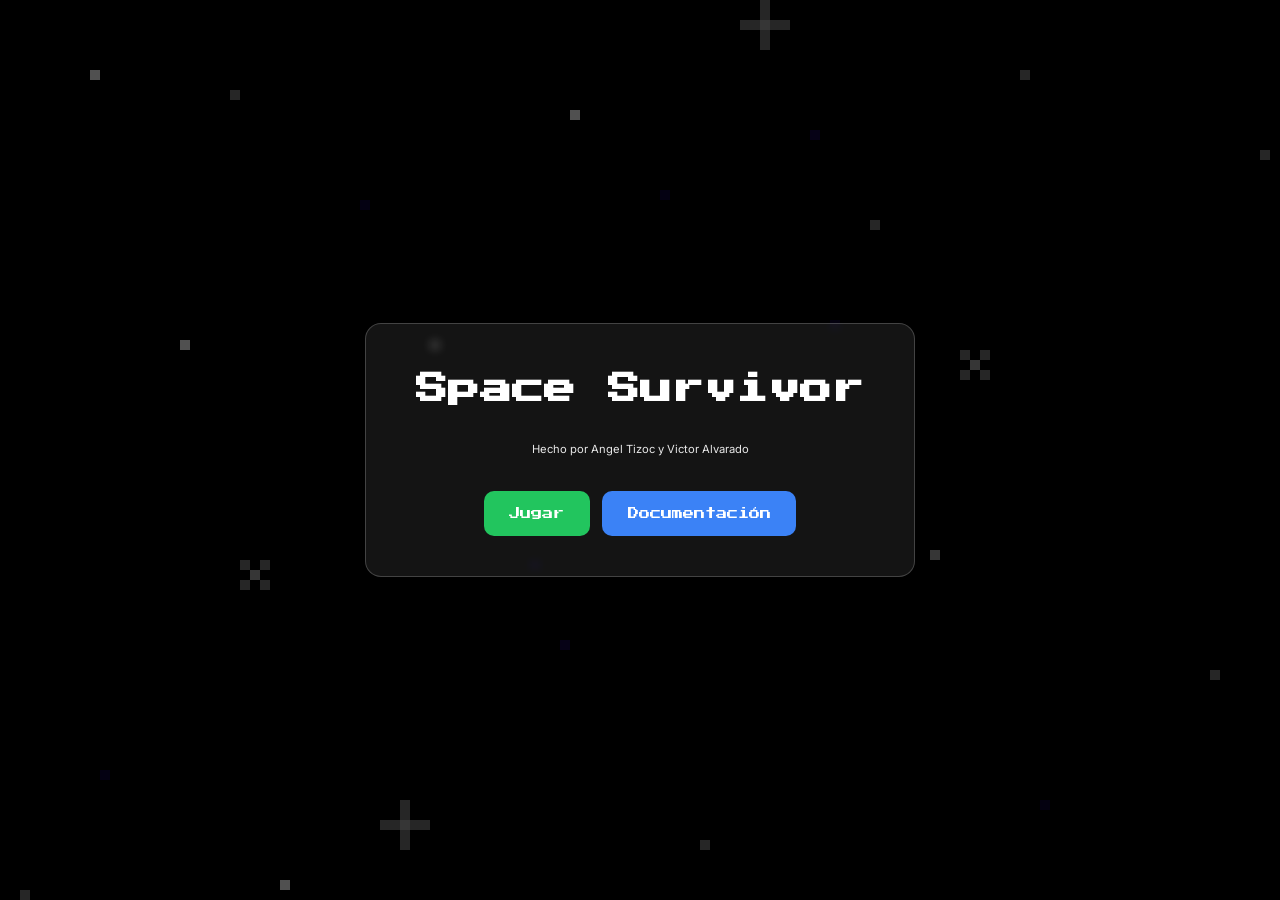
<file: index.html>
<!DOCTYPE html>
<html lang="es">
<head>
  <meta charset="UTF-8" />
  <meta name="viewport" content="width=device-width, initial-scale=1.0" />
  <title>Menú de inicio</title>
  <link rel="stylesheet" href="styles.css">
</head>
<body class="menu-page">
  <canvas id="menuBackground"></canvas>
  <main class="menu-card">
    <h1>Space Survivor</h1>
    <p>Hecho por Angel Tizoc y Victor Alvarado</p>
    <div class="menu-actions">
      <a class="menu-btn menu-btn-play" href="Screens/juego.html">Jugar</a>
      <a class="menu-btn menu-btn-docs" href="Screens/documentacion.html">Documentación</a>
    </div>
  </main>

  <script src="menu.js"></script>
</body>
</html>
</file>
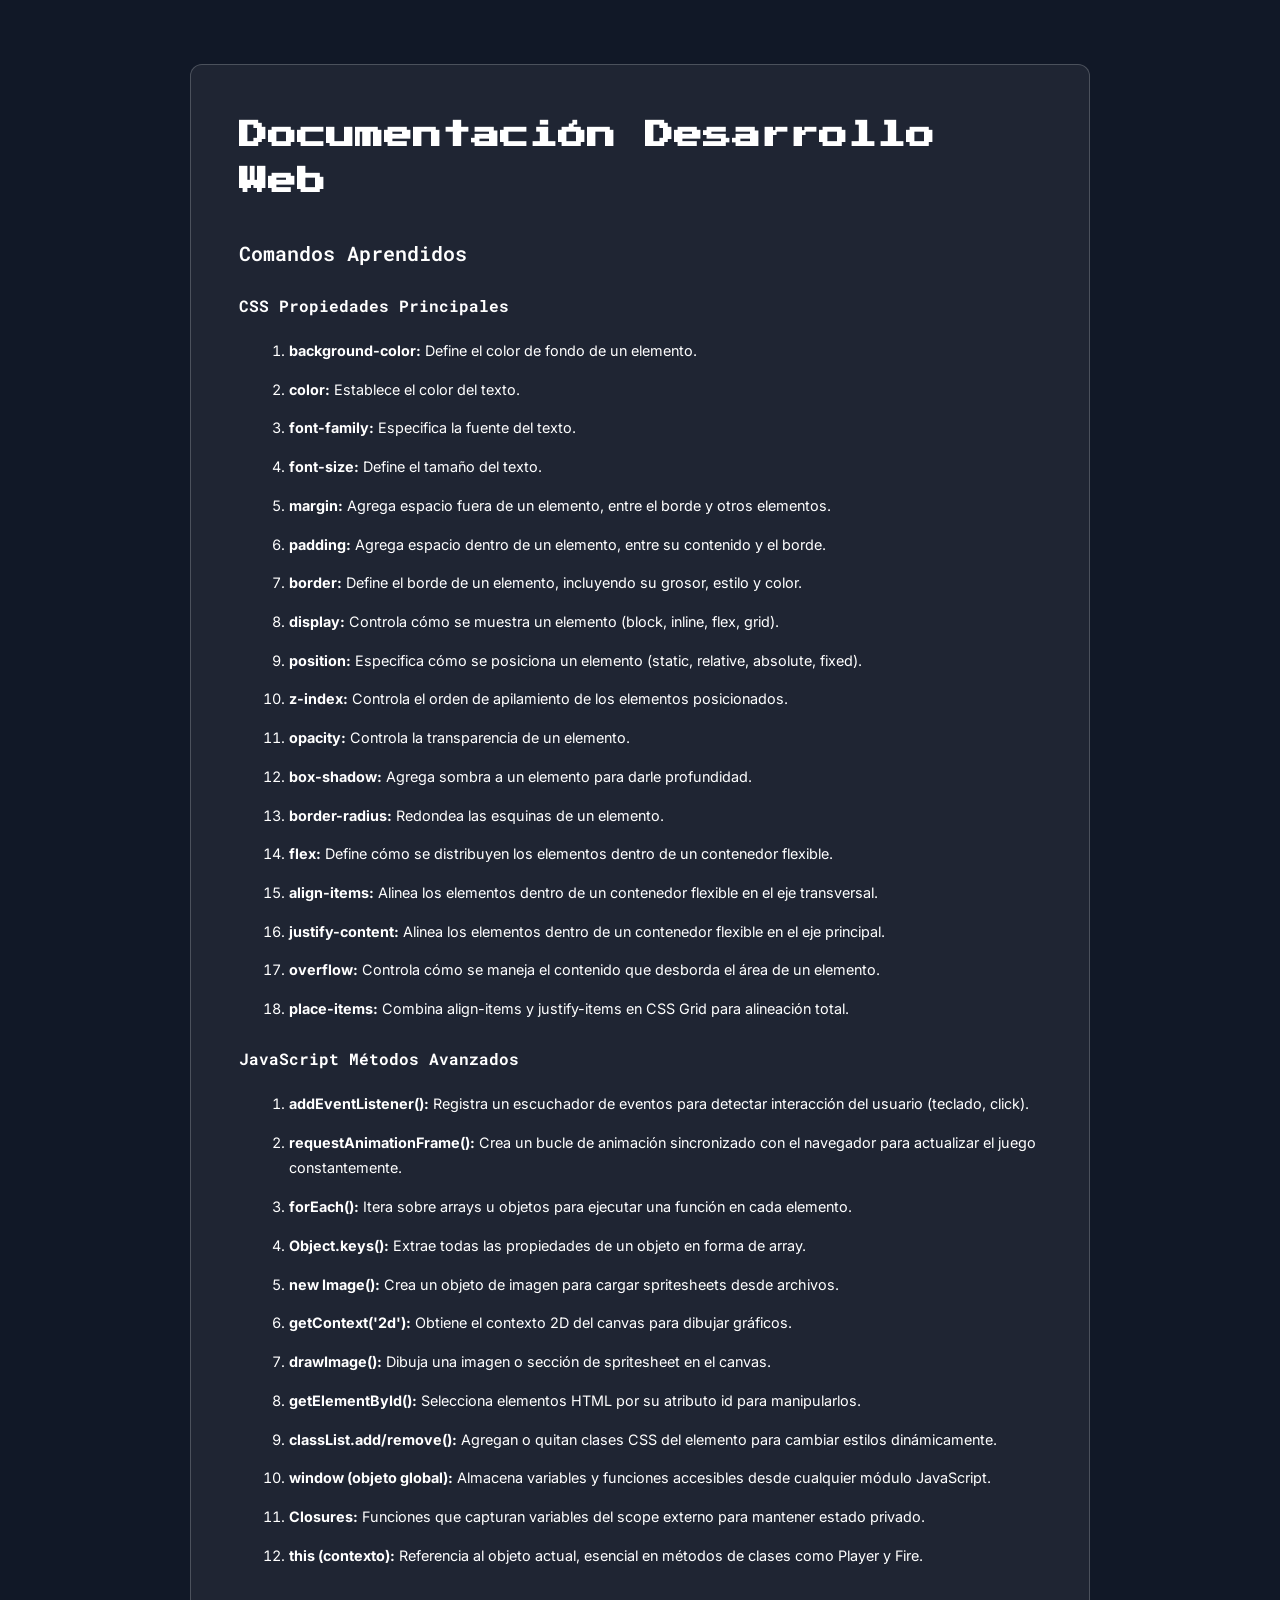
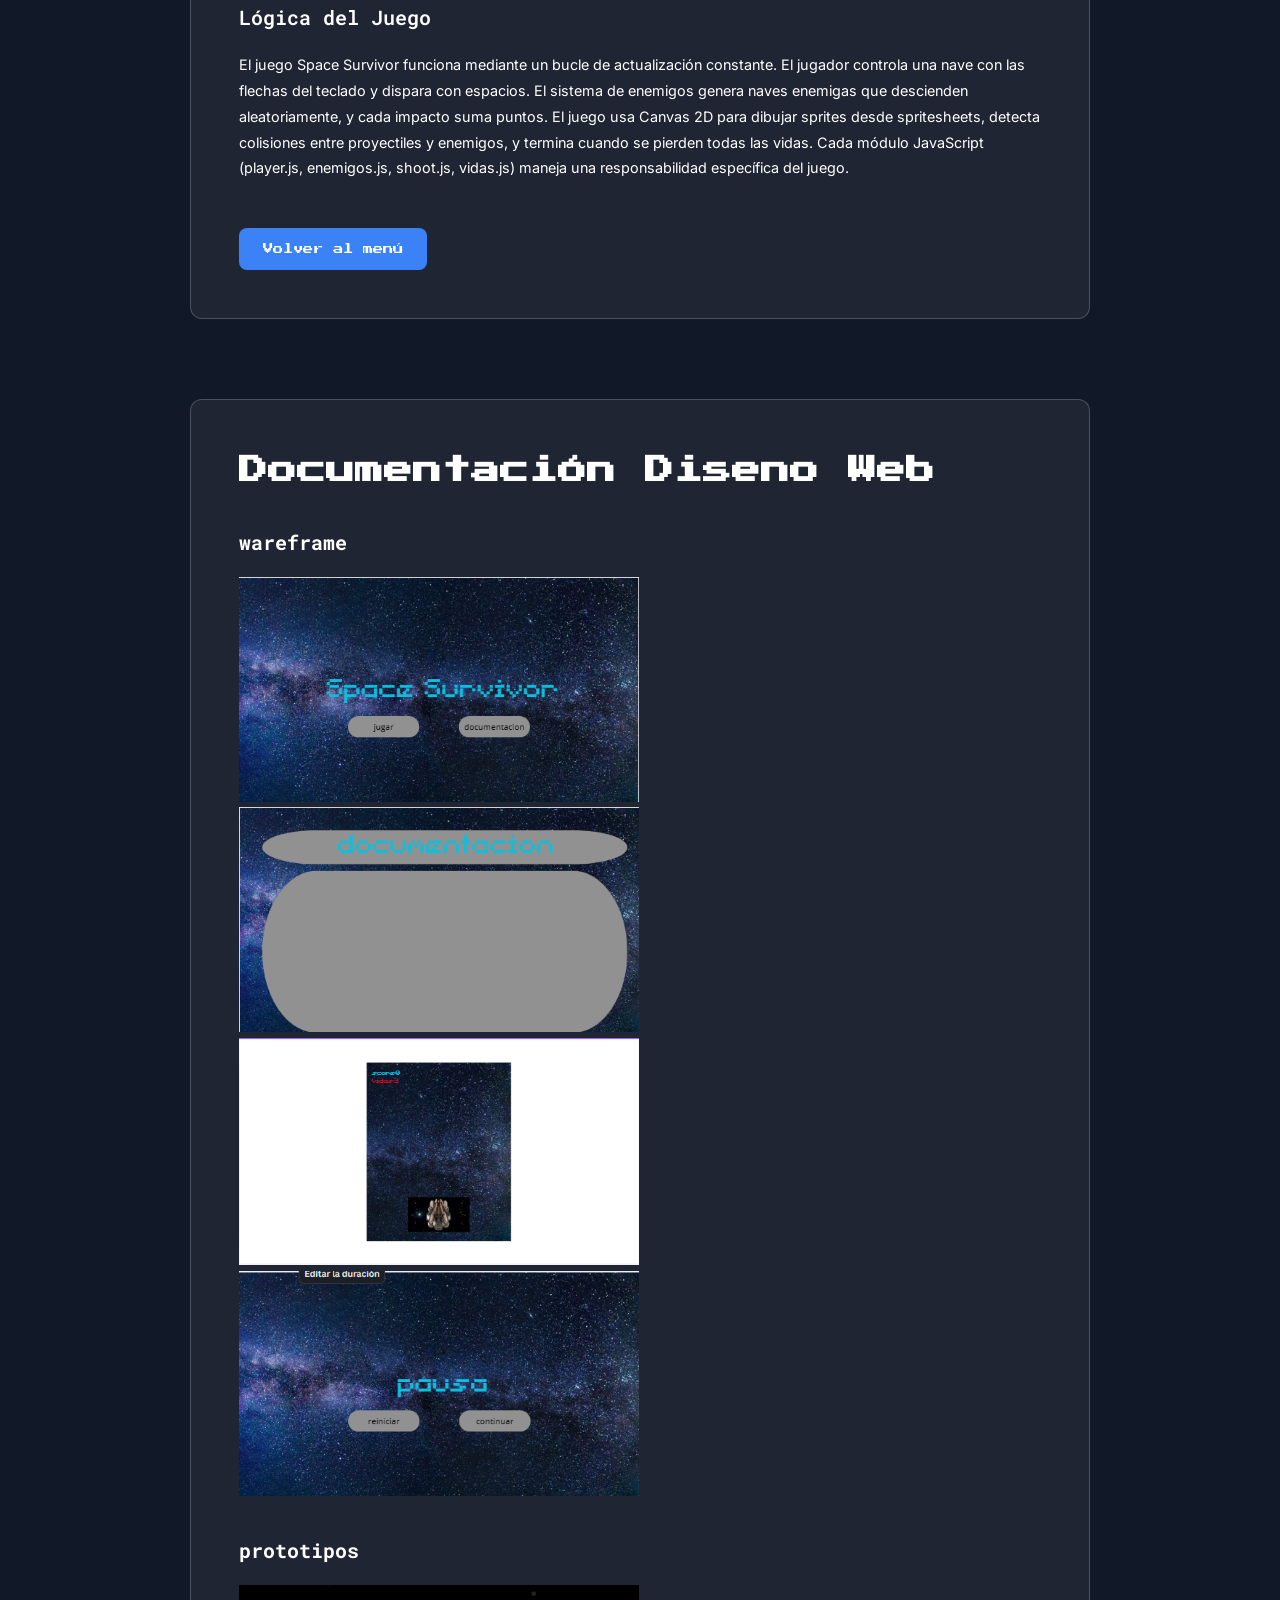
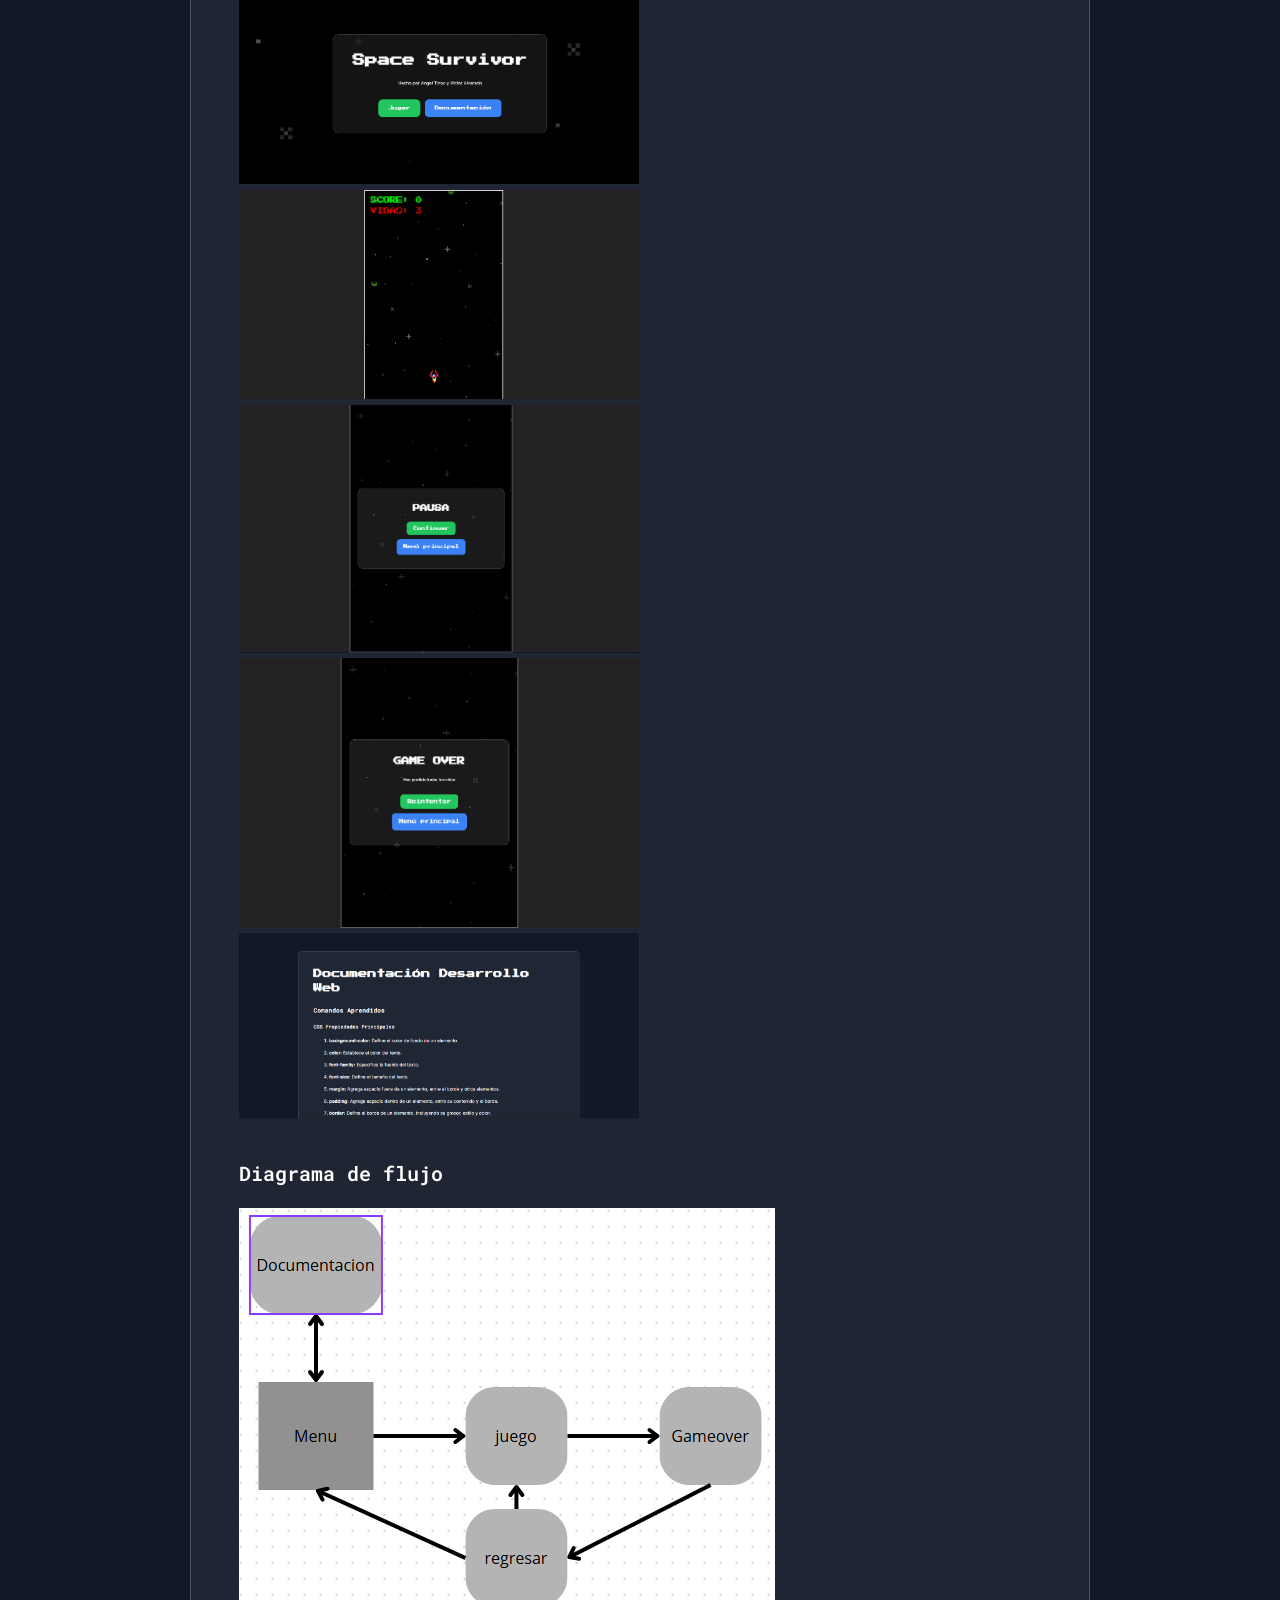
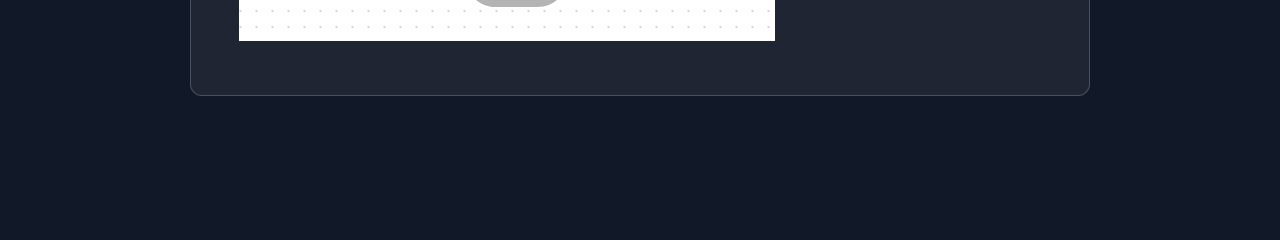
<file: Screens/documentacion.html>
<!DOCTYPE html>
<html lang="es">
<head>
  <meta charset="UTF-8" />
  <meta name="viewport" content="width=device-width, initial-scale=1.0" />
  <title>Documentación</title>
  <link rel="stylesheet" href="../styles.css">
</head>
<div>
<body class="docs-page">
  <main class="docs-card">
    <h1>Documentación Desarrollo Web</h1>
    
    <h2>Comandos Aprendidos</h2>
    
    <h3>CSS Propiedades Principales</h3>
    <ol>
      <li><strong>background-color:</strong> Define el color de fondo de un elemento.</li>
      <li><strong>color:</strong> Establece el color del texto.</li>
      <li><strong>font-family:</strong> Especifica la fuente del texto.</li>
      <li><strong>font-size:</strong> Define el tamaño del texto.</li>
      <li><strong>margin:</strong> Agrega espacio fuera de un elemento, entre el borde y otros elementos.</li>
      <li><strong>padding:</strong> Agrega espacio dentro de un elemento, entre su contenido y el borde.</li>
      <li><strong>border:</strong> Define el borde de un elemento, incluyendo su grosor, estilo y color.</li>
      <li><strong>display:</strong> Controla cómo se muestra un elemento (block, inline, flex, grid).</li>
      <li><strong>position:</strong> Especifica cómo se posiciona un elemento (static, relative, absolute, fixed).</li>
      <li><strong>z-index:</strong> Controla el orden de apilamiento de los elementos posicionados.</li>
      <li><strong>opacity:</strong> Controla la transparencia de un elemento.</li>
      <li><strong>box-shadow:</strong> Agrega sombra a un elemento para darle profundidad.</li>
      <li><strong>border-radius:</strong> Redondea las esquinas de un elemento.</li>
      <li><strong>flex:</strong> Define cómo se distribuyen los elementos dentro de un contenedor flexible.</li>
      <li><strong>align-items:</strong> Alinea los elementos dentro de un contenedor flexible en el eje transversal.</li>
      <li><strong>justify-content:</strong> Alinea los elementos dentro de un contenedor flexible en el eje principal.</li>
      <li><strong>overflow:</strong> Controla cómo se maneja el contenido que desborda el área de un elemento.</li>
      <li><strong>place-items:</strong> Combina align-items y justify-items en CSS Grid para alineación total.</li>
    </ol>

    <h3>JavaScript Métodos Avanzados</h3>
    <ol>
      <li><strong>addEventListener():</strong> Registra un escuchador de eventos para detectar interacción del usuario (teclado, click).</li>
      <li><strong>requestAnimationFrame():</strong> Crea un bucle de animación sincronizado con el navegador para actualizar el juego constantemente.</li>
      <li><strong>forEach():</strong> Itera sobre arrays u objetos para ejecutar una función en cada elemento.</li>
      <li><strong>Object.keys():</strong> Extrae todas las propiedades de un objeto en forma de array.</li>
      <li><strong>new Image():</strong> Crea un objeto de imagen para cargar spritesheets desde archivos.</li>
      <li><strong>getContext('2d'):</strong> Obtiene el contexto 2D del canvas para dibujar gráficos.</li>
      <li><strong>drawImage():</strong> Dibuja una imagen o sección de spritesheet en el canvas.</li>
      <li><strong>getElementById():</strong> Selecciona elementos HTML por su atributo id para manipularlos.</li>
      <li><strong>classList.add/remove():</strong> Agregan o quitan clases CSS del elemento para cambiar estilos dinámicamente.</li>
      <li><strong>window (objeto global):</strong> Almacena variables y funciones accesibles desde cualquier módulo JavaScript.</li>
      <li><strong>Closures:</strong> Funciones que capturan variables del scope externo para mantener estado privado.</li>
      <li><strong>this (contexto):</strong> Referencia al objeto actual, esencial en métodos de clases como Player y Fire.</li>
    </ol>

    <h2>Lógica del Juego</h2>
      <p>
        El juego Space Survivor funciona mediante un bucle de 
        actualización constante. El jugador controla una nave 
        con las flechas del teclado y dispara con espacios. El 
        sistema de enemigos genera naves enemigas que descienden 
        aleatoriamente, y cada impacto suma puntos. El juego usa 
        Canvas 2D para dibujar sprites desde spritesheets, 
        detecta colisiones entre proyectiles y enemigos, y 
        termina cuando se pierden todas las vidas. Cada módulo 
        JavaScript (player.js, enemigos.js, shoot.js, vidas.js) 
        maneja una responsabilidad específica del juego.</p>
    
    <a class="docs-back" href="../index.html">Volver al menú</a>
  </main>
</body>
</div>

<div>
<body class="docs-page">
  <main class="docs-card">
    <h1>Documentación Diseno Web</h1>
    <h2><strong>wareframe</strong></h2>
    <img src="../Assets/w1.png" alt="Wireframe del menu principal" width="400px">
    <img src="../Assets/w2.png" alt="Wireframe de la pantalla de juego" width="400px">
    <img src="../Assets/w3.png" alt="wireframe de la pantalla de game over" width="400px">
    <img src="../Assets/w4.png" alt="Wireframe de la pantalla de puntuaciones" width="400px">
    <h2><strong>prototipos</strong></h2>
    <img src="../Assets/p1.png" alt="Prototipo del menu principal" width="400px">
    <img src="../Assets/p2.png" alt="Prototipo de la pantalla de juego" width="400px">
    <img src="../Assets/p3.png" alt="Prototipo de la pantalla de game over" width="400px">
    <img src="../Assets/p4.png" alt="Prototipo de la pantalla de puntuaciones" width="400px">
    <img src="../Assets/p5.png" alt="prototipo documentacion" width="400px">
    <h2>Diagrama de flujo</h2>
    <img src="../Assets/diagramadeflujo.png" alt="Diagrama de flujo">
    
  </main>
</body>
</div>

</html>
</file>
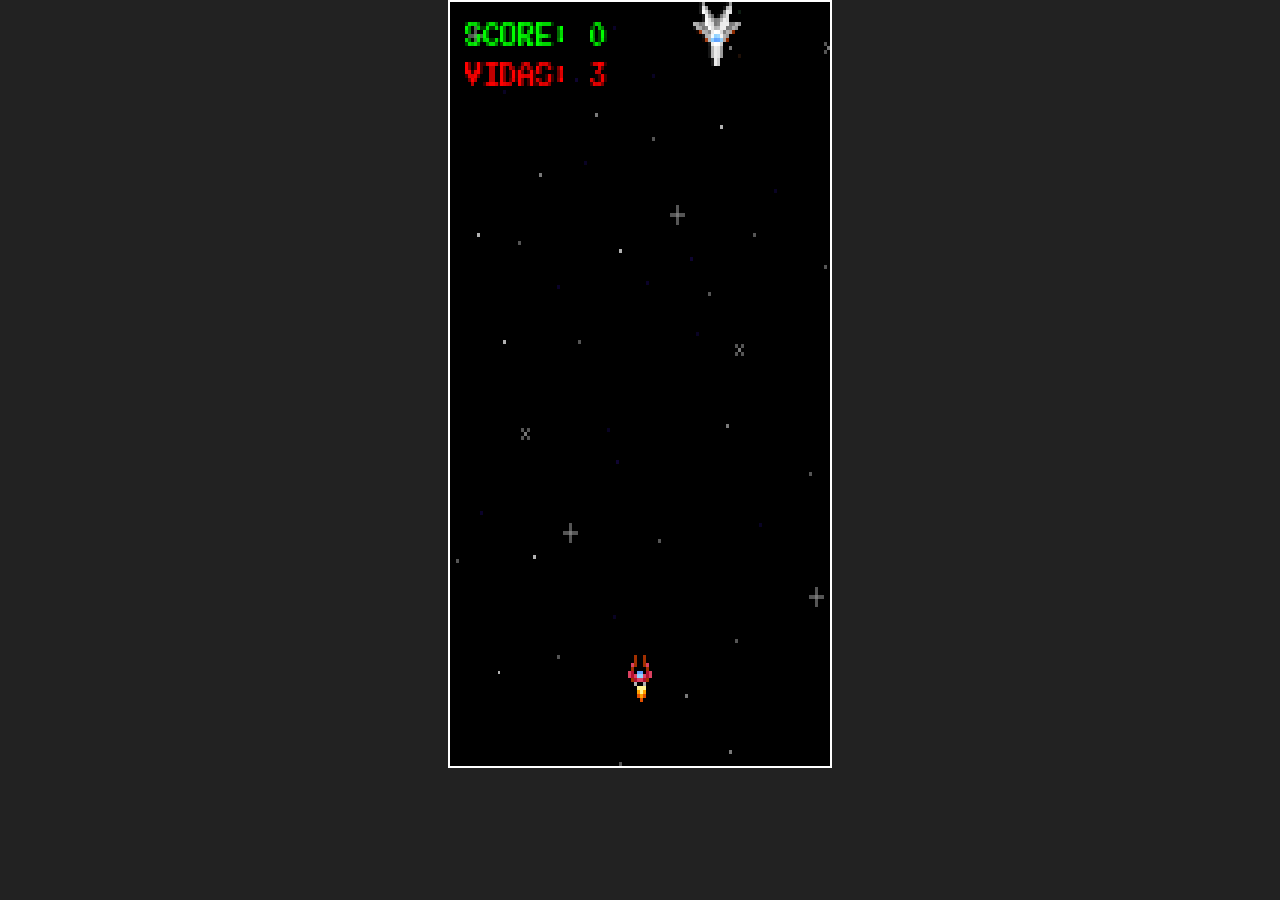
<file: Screens/juego.html>
<!DOCTYPE html>
<html lang="es">
<head>
    <meta charset="UTF-8">
    <meta name="viewport" content="width=device-width, initial-scale=1.0">
    <title>Mi Juego JS</title>
    <link rel="stylesheet" href="../styles.css">
</head>
<body class="game-page">
    <div id="gameContainer">
        <canvas id="gameCanvas" width="128" height="192"></canvas>

        <div id="pauseOverlay" class="pause-overlay" aria-hidden="true">
            <canvas id="pauseBackground" class="pause-bg"></canvas>
            <div class="pause-backdrop"></div>
            <div class="pause-card">
                <h1>PAUSA</h1>
                <div class="pause-actions">
                    <button id="continueButton" type="button" class="pause-btn pause-btn-continue">Continuar</button>
                    <a class="pause-btn pause-btn-menu" href="../index.html">Menú principal</a>
                </div>
            </div>
        </div>

        <div id="gameOverOverlay" class="game-over-overlay" aria-hidden="true">
            <canvas id="gameOverBackground" class="game-over-bg"></canvas>
            <div class="game-over-backdrop"></div>
            <div class="game-over-card">
                <h1>GAME OVER</h1>
                <p>Has perdido todas tus vidas</p>
                <div class="game-over-actions">
                    <button id="retryButton" type="button" class="game-over-btn game-over-btn-retry">Reintentar</button>
                    <a class="game-over-btn game-over-btn-menu" href="../index.html">Menú principal</a>
                </div>
            </div>
        </div>
    </div>
    
    <script src="../functions/player.js"></script>
    <script src="../functions/fire.js"></script>
    <script src="../functions/vidas.js"></script>
    <script src="../functions/shoot.js"></script>
    <script src="../functions/enemigos.js"></script>
    <script src="../functions/script.js"></script>
</body>
</html>
</file>
<file: styles.css>
/* Importar fuentes */
@import url('https://fonts.googleapis.com/css2?family=Press+Start+2P&display=swap');
@import url('https://fonts.googleapis.com/css2?family=Inter:wght@400;600;700&display=swap');
@import url('https://fonts.googleapis.com/css2?family=Roboto+Mono:wght@400;600&display=swap');

* {
    box-sizing: border-box;
}

body {
    margin: 0;
    padding: 0;
    font-family: 'Press Start 2P', Arial, sans-serif;
    color: #fff;
    line-height: 1.6;
}

/* ====== JUEGO ====== */
body.game-page {
    display: flex;
    flex-direction: column;
    justify-content: center;
    align-items: center;
    height: 100vh;
    background-color: #222;
}

#gameContainer {
    display: flex;
    flex-direction: column;
    align-items: center;
    gap: 20px;
    width: 30%;
    height: 100%;
    position: relative;
}
body.game-page canvas {
    border: 2px solid #fff;
    display: block;
    background-color: #f0f0f0;
    image-rendering: pixelated;
    image-rendering: crisp-edges;
    width: 100%;
    height: 100%;
    max-width: 512px;
    max-height: 768px;
}

.pause-overlay {
    position: absolute;
    inset: 0;
    display: none;
    z-index: 5;
}

.pause-overlay.is-visible {
    display: flex;
    align-items: center;
    justify-content: center;
}

.pause-bg {
    position: absolute;
    inset: 0;
    width: 100%;
    height: 100%;
    border: none;
    image-rendering: pixelated;
    image-rendering: crisp-edges;
}

.pause-backdrop {
    position: absolute;
    inset: 0;
    background: rgba(0, 0, 0, 0.6);
}

.pause-card {
    position: relative;
    z-index: 2;
    text-align: center;
    background: rgba(255, 255, 255, 0.1);
    border: 1px solid rgba(255, 255, 255, 0.2);
    border-radius: 12px;
    padding: 2rem;
    width: min(90%, 500px);
}

.pause-card h1 {
    margin: 0 0 1.2rem;
    font-size: 1.1rem;
}

.pause-card p {
    margin: 0 0 1.5rem;
    font-size: 0.55rem;
    line-height: 1.8;
    font-family: 'Inter', sans-serif;
}

.pause-actions {
    display: flex;
    justify-content: center;
    gap: 10px;
    flex-wrap: wrap;
}

.pause-btn {
    border: none;
    cursor: pointer;
    text-decoration: none;
    color: #fff;
    padding: 0.7rem 1rem;
    border-radius: 8px;
    font-size: 0.6rem;
    font-family: 'Press Start 2P', Arial, sans-serif;
}

.pause-btn-continue {
    background: #22c55e;
}

.pause-btn-menu {
    background: #3b82f6;
}

.game-over-overlay {
    position: absolute;
    inset: 0;
    display: none;
    z-index: 5;
}

.game-over-overlay.is-visible {
    display: flex;
    align-items: center;
    justify-content: center;
}

.game-over-bg {
    position: absolute;
    inset: 0;
    width: 100%;
    height: 100%;
    border: none;
    image-rendering: pixelated;
    image-rendering: crisp-edges;
}

.game-over-backdrop {
    position: absolute;
    inset: 0;
    background: rgba(0, 0, 0, 0.6);
}

.game-over-card {
    position: relative;
    z-index: 2;
    text-align: center;
    background: rgba(255, 255, 255, 0.1);
    border: 1px solid rgba(255, 255, 255, 0.2);
    border-radius: 12px;
    padding: 2rem;
    width: min(90%, 500px);
}

.game-over-card h1 {
    margin: 0 0 1.2rem;
    font-size: 1.1rem;
}

.game-over-card p {
    margin: 0 0 1.5rem;
    font-size: 0.55rem;
    line-height: 1.8;
    font-family: 'Inter', sans-serif;
}

.game-over-actions {
    display: flex;
    justify-content: center;
    gap: 10px;
    flex-wrap: wrap;
}

.game-over-btn {
    border: none;
    cursor: pointer;
    text-decoration: none;
    color: #fff;
    padding: 0.7rem 1rem;
    border-radius: 8px;
    font-size: 0.6rem;
    font-family: 'Press Start 2P', Arial, sans-serif;
}

.game-over-btn-retry {
    background: #22c55e;
}

.game-over-btn-menu {
    background: #3b82f6;
}

/* ====== MENÚ ====== */
body.menu-page {
    min-height: 100vh;
    display: grid;
    place-items: center;
    position: relative;
    overflow: hidden;
}

#menuBackground {
    position: fixed;
    inset: 0;
    width: 100vw;
    height: 100vh;
    border: none;
    image-rendering: pixelated;
    image-rendering: crisp-edges;
    z-index: 0;
}

body.menu-page::before {
    content: '';
    position: fixed;
    inset: 0;
    background: rgba(0, 0, 0, 0.55);
    z-index: 1;
}

.menu-card {
    position: relative;
    z-index: 2;
    text-align: center;
    background: rgba(255, 255, 255, 0.08);
    border: 1px solid rgba(255, 255, 255, 0.2);
    border-radius: 16px;
    padding: 2.5rem;
    width: min(90vw, 550px);
    backdrop-filter: blur(4px);
}

.menu-card h1 {
    margin: 0 0 1.5rem;
    font-size: 2rem;
}

.menu-card p {
    margin: 0 0 2rem;
    opacity: 0.9;
    font-size: 0.7rem;
    line-height: 1.8;
    font-family: 'Inter', sans-serif;
}

.menu-actions {
    display: flex;
    justify-content: center;
    gap: 12px;
    flex-wrap: wrap;
}

.menu-btn {
    display: inline-block;
    text-decoration: none;
    color: #fff;
    padding: 0.85rem 1.6rem;
    border-radius: 10px;
    transition: transform 0.2s ease, filter 0.2s ease;
    font-size: 0.7rem;
}

.menu-btn-play {
    background: #22c55e;
}

.menu-btn-docs {
    background: #3b82f6;
}

/* ====== DOCUMENTACIÓN ====== */
body.docs-page {
    min-height: 100vh;
    display: grid;
    place-items: center;
    background: #111827;
    padding: 4rem 1rem;
}

.docs-card {
    width: min(90vw, 900px);
    background: rgba(255, 255, 255, 0.06);
    border: 1px solid rgba(255, 255, 255, 0.2);
    border-radius: 12px;
    padding: 3rem;
    margin-bottom: 5rem;
}

.docs-card h1 {
    margin-top: 0;
    margin-bottom: 2rem;
    font-size: 1.8rem;
}
.docs-card h2 {
    margin-bottom: 1.2rem;
    margin-top: 2rem;
    font-size: 1.25rem;
    font-family: 'Roboto Mono', monospace;
    font-weight: 600;
}
.docs-card h3 {
    margin-bottom: 1rem;
    margin-top: 1.5rem;
    font-size: 1rem;
    font-family: 'Roboto Mono', monospace;
}
.docs-card ol {
    padding-left: 50px;
    margin: 1.2rem 0 1.5rem;
}

.docs-card li {
    margin-bottom: 0.8rem;
    font-size: 0.9rem;
    line-height: 1.8;
    font-family: 'Inter', sans-serif;
    font-weight: 400;
}

.docs-card p {
    font-size: 0.9rem;
    line-height: 1.8;
    font-family: 'Inter', sans-serif;
}

.docs-back {
    display: inline-block;
    margin-top: 2rem;
    color: #fff;
    text-decoration: none;
    background: #3b82f6;
    padding: 0.8rem 1.5rem;
    border-radius: 8px;
    font-size: 0.65rem;
    transition: background 0.2s ease;
}

.docs-back:hover {
    background: #2563eb;
}
</file>
